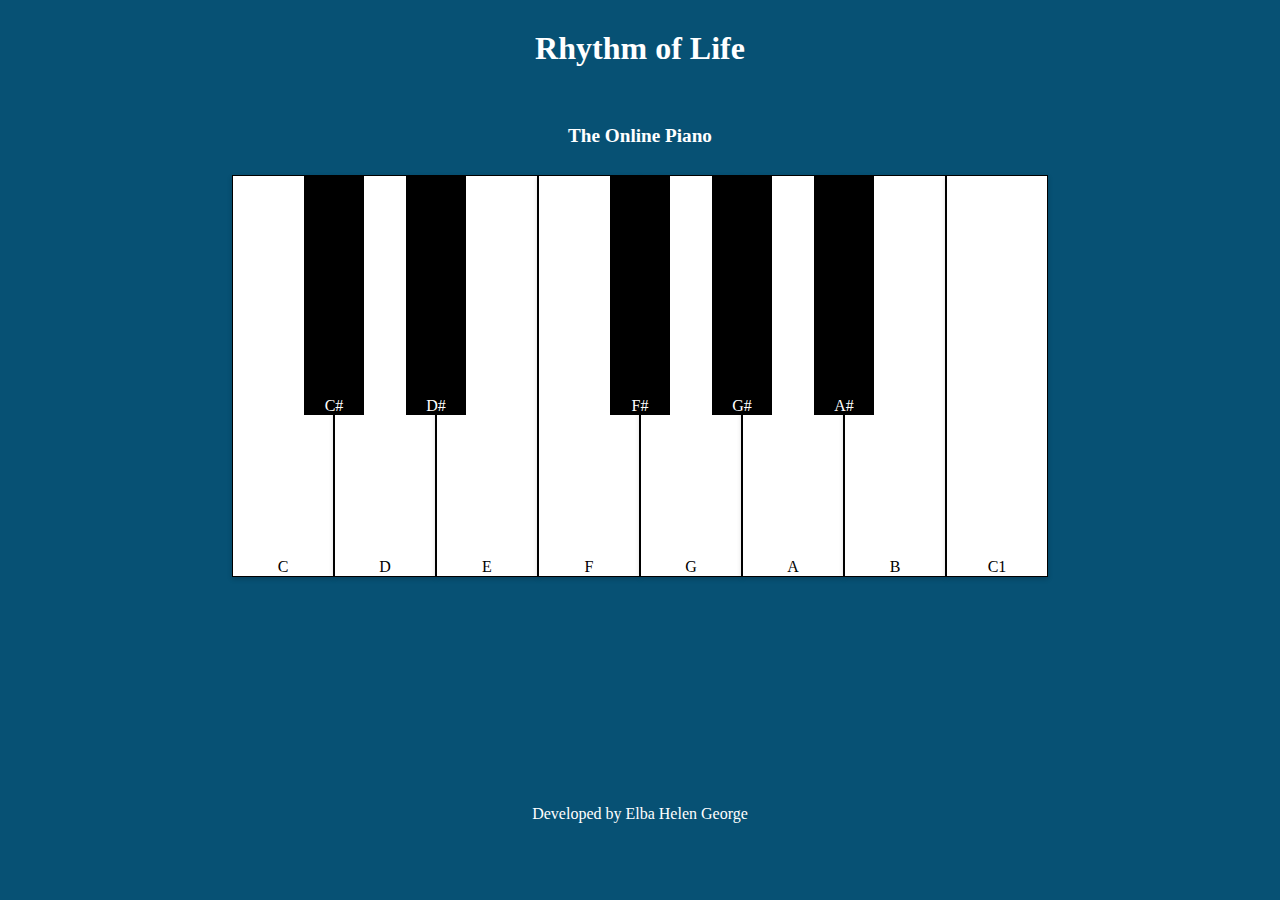
<file: projects/piano/index.html>
<!DOCTYPE html>
<html lang="en">

<head>
    <meta charset="UTF-8">
    <meta name="viewport" content="width=device-width, initial-scale=1.0">
    <title>Rythm of Life - The Online Piano</title>
    <link rel="stylesheet" href="styles.css">
</head>

<body>
    <h1>Rhythm of Life</h1><br>
    <h4>The Online Piano</h4><br>
    <div class="piano">
        <div class="white key C">C</div>
        <div class="black key C#">C#</div>
        <div class="white key D">D</div>
        <div class="black key D#">D#</div>
        <div class="white key E">E</div>
        <div class="white key F">F</div>
        <div class="black key F#">F#</div>
        <div class="white key G">G</div>
        <div class="black key G#">G#</div>
        <div class="white key A">A</div>
        <div class="black key A#">A#</div>
        <div class="white key B">B</div>
        <div class="white key C1">C1</div>
    </div>
    <script src="script.js"></script>
    <footer>Developed by Elba Helen George</footer>
</body>

</html>
</file>
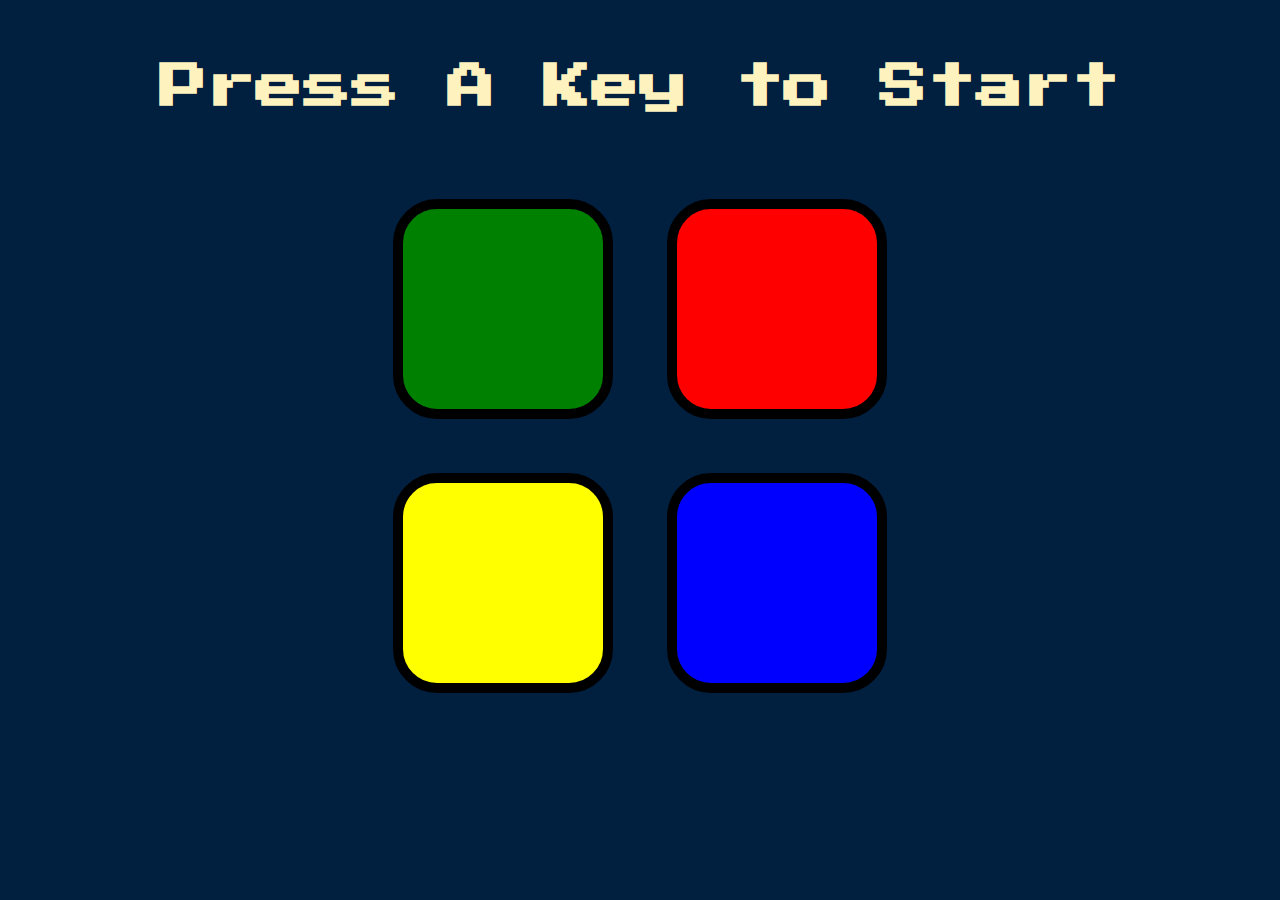
<file: projects/simon-game/index.html>
<!DOCTYPE html>
<html lang="en" dir="ltr">

<head>
  <meta charset="utf-8">
  <title>Simon</title>
  <link rel="stylesheet" href="styles.css">
  <link href="https://fonts.googleapis.com/css?family=Press+Start+2P" rel="stylesheet">
  <script src="https://ajax.googleapis.com/ajax/libs/jquery/3.7.1/jquery.min.js"></script>
</head>

<body>
  <h1 id="level-title">Press A Key to Start</h1>
  <div class="container">
    <div lass="row">

      <div type="button" id="green" class="btn green">

      </div>

      <div type="button" id="red" class="btn red">

      </div>
    </div>

    <div class="row">

      <div type="button" id="yellow" class="btn yellow">

      </div>
      <div type="button" id="blue" class="btn blue">

      </div>

    </div>

  </div>

  <script src="game.js"></script>
</body>

</html>
</file>
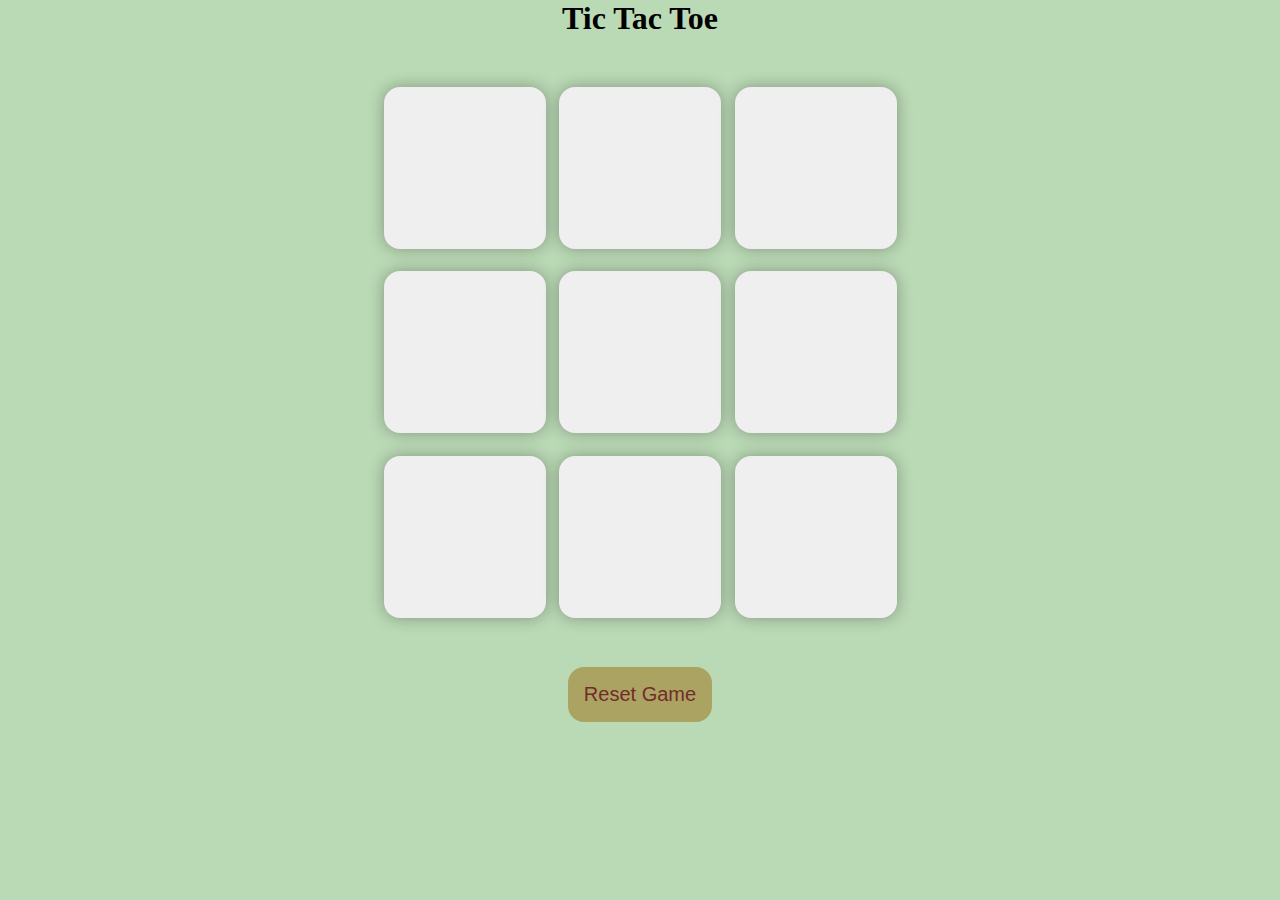
<file: projects/tic-tac-toe/index.html>
<!DOCTYPE html>
<html lang="en">

<head>
    <meta charset="UTF-8" />
    <meta name="viewport" content="width=device-width, initial-scale=1.0" />
    <title>Tic Tac Toe</title>
    <link rel="stylesheet" href="style.css" />
</head>

<body>
    <div class="msg-container hide">
        <p id="msg">Winner</p>
        <button id="newgame-btn">New Game</button>
    </div>
    <main>
        <h1>Tic Tac Toe</h1>
        <div class="container">
            <div class="game">
                <button class="box"></button>
                <button class="box"></button>
                <button class="box"></button>
                <button class="box"></button>
                <button class="box"></button>
                <button class="box"></button>
                <button class="box"></button>
                <button class="box"></button>
                <button class="box"></button>
            </div>
        </div>
        <button id="reset-btn">Reset Game</button>
    </main>
    <script src="script.js"></script>
</body>

</html>
</file>
<file: projects/piano/styles.css>
body {
    background-color: #075174;
    margin: 0;
    padding: 0;
}

.piano {
    display: flex;
    justify-content: center;
    align-items: top;
    height: 70vh;
    background-color: #075174;
}

.white {
    width: 100px;
    height: 400px;
    background-color: white;
    border: 1px solid black;
    box-shadow: 0 2px 5px rgba(0, 0, 0, 0.2);
    display: flex;
    align-items: flex-end;
    justify-content: center;
}

.black {
    width: 60px;
    height: 240px;
    background-color: black;
    position: relative;
    left: -30px;
    z-index: 1;
    color: white;
    display: flex;
    align-items: flex-end;
    justify-content: center;
}

.D,
.E,
.G,
.A,
.B {
    margin-left: -60px;
}

h1
{
    color: white;
    text-align: center;
    margin: 30px;
    font-size: xx-large
}
h4{
    color: white;
    text-align: center;
    margin: 10px;
    font-size: larger;
}
footer {
    text-align: top;
    color: white;
    text-align: center;
    margin: 0;
}
</file>
<file: projects/simon-game/styles.css>
body {
  text-align: center;
  background-color: #011F3F;
}

#level-title {
  font-family: 'Press Start 2P', cursive;
  font-size: 3rem;
  margin:  5%;
  color: #FEF2BF;
}

.container {
  display: block;
  width: 50%;
  margin: auto;

}

.btn {
  margin: 25px;
  display: inline-block;
  height: 200px;
  width: 200px;
  border: 10px solid black;
  border-radius: 20%;
}

.game-over {
  background-color: red;
  opacity: 0.8;
}

.red {
  background-color: red;
}

.green {
  background-color: green;
}

.blue {
  background-color: blue;
}

.yellow {
  background-color: yellow;
}

.pressed {
  box-shadow: 0 0 20px white;
  background-color: grey;
}
</file>
<file: projects/tic-tac-toe/style.css>
* {
    margin: 0;
    padding: 0;
}

body {
    background-color: #BAD9B5;
    text-align: center;
}

.container {
    height: 70vh;
    display: flex;
    justify-content: center;
    align-items: center;

}

.game {
    height: 60vmin;
    width: 60vmin;
    display: flex;
    flex-wrap: wrap;
    gap: 1.5vmin;
    justify-content: center;
    align-items: center;
}

.box {
    height: 18vmin;
    width: 18vmin;
    border-radius: 1rem;
    border: none;
    box-shadow: 0 0 1rem rgba(0, 0, 0, 0.3);
    font-size: 10vmin;
    color: #420C14;
}

#reset-btn {
    padding: 1rem;
    font-size: 1.25rem;
    background-color: #ABA361;
    color: #732C2C;
    border-radius: 1rem;
    border: none;
}

#newgame-btn {
    padding: 1rem;
    font-size: 1.25rem;
    background-color: #ABA361;
    color: #732C2C;
    border-radius: 1rem;
    border: none;
}

#msg {
    font-size: 5vmin;
}

.msg-container {
    height: 100vmin;
    display: flex;
    justify-content: center;
    flex-direction: column;
    align-items: center;
    gap: 4rem;
}

.hide {
    display: none;
}
</file>
